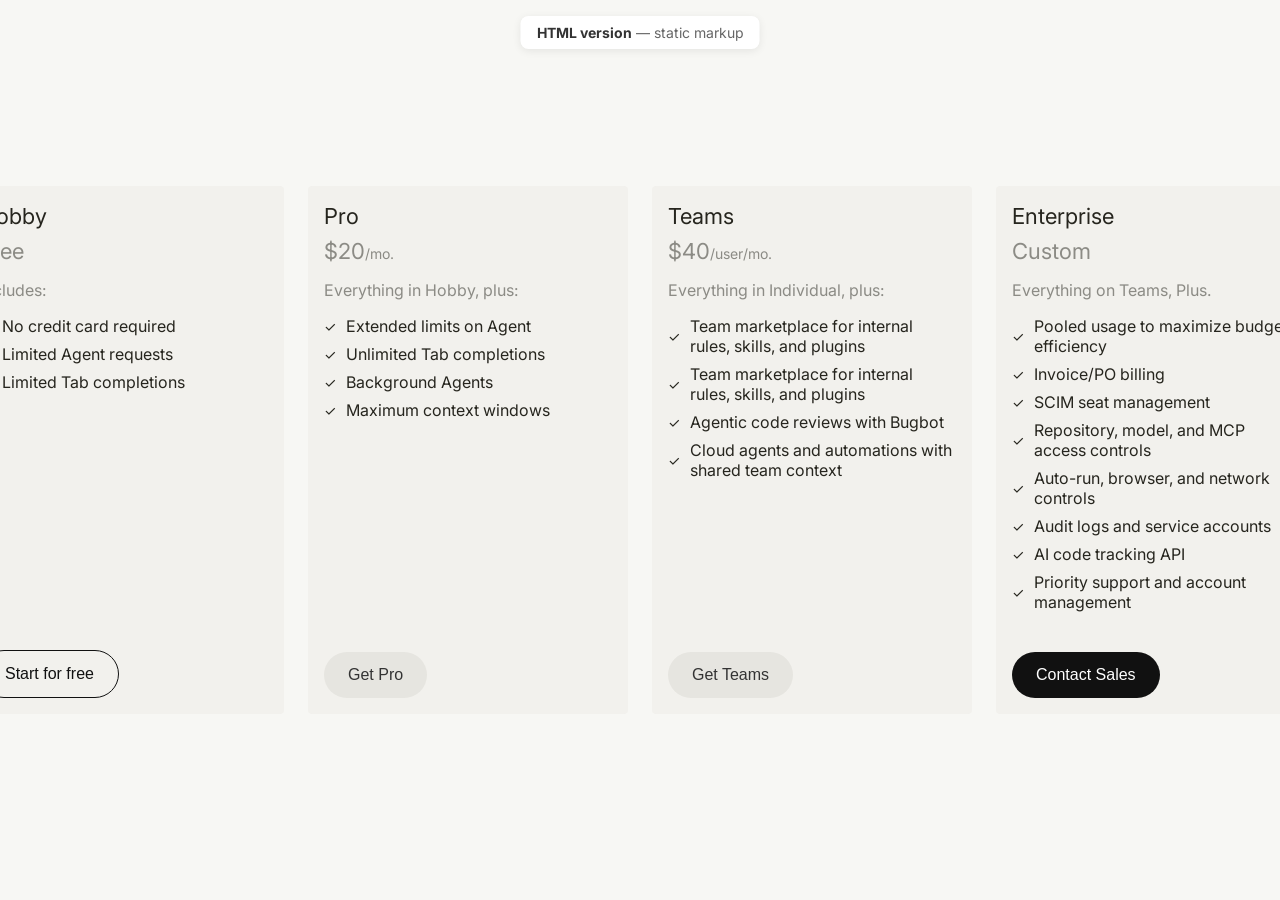
<file: index.html>
<!DOCTYPE html>
<html lang="en">
<head>
    <!-- Page setup -->
    <meta charset="UTF-8">
    <meta name="viewport" content="width=device-width, initial-scale=1.0">
    <title>Pricing Plans — HTML version</title>

    <!-- Fonts: Inter (400–700) — speeds up loading via preconnect -->
    <link rel="preconnect" href="https://fonts.googleapis.com">
    <link rel="preconnect" href="https://fonts.gstatic.com" crossorigin>
    <link href="https://fonts.googleapis.com/css2?family=Inter:wght@400;500;600;700&display=swap" rel="stylesheet">

    <!-- Styles: all visual design lives in styles.css -->
    <link rel="stylesheet" href="styles.css">
</head>
<body>

    <!-- Dev label — fixed badge at top; not part of the pricing UI -->
    <p class="page-label"><strong>HTML version</strong> — static markup</p>

    <!-- Pricing cards row — four plans side by side -->
    <div class="cards-container">

        <!-- Card 1: Hobby (free tier) -->
        <div class="card">
            <div class="card-top">
                <h3 class="card-title">Hobby</h3>
                <p class="card-price">
                    <span class="card-price-amount">Free</span>
                </p>
                <div class="card-content">
                    <p class="includes-text">Includes:</p>
                    <ul class="features-list">
                        <li>
                            <span class="checkmark">✓</span>
                            No credit card required
                        </li>
                        <li>
                            <span class="checkmark">✓</span>
                            Limited Agent requests
                        </li>
                        <li>
                            <span class="checkmark">✓</span>
                            Limited Tab completions
                        </li>
                    </ul>
                </div>
            </div>
            <!-- Tertiary button — outline style for custom / contact sales tier -->
            <button class="download-button tertiary">Start for free</button>
        </div>

        <!-- Card 2: Pro (paid individual tier) -->
        <div class="card">
            <div class="card-top">
                <h3 class="card-title">Pro</h3>
                <p class="card-price">
                    <span class="card-price-amount">$20</span>
                    <span class="card-price-period">/mo.</span>
                </p>
                <div class="card-content">
                    <p class="includes-text">Everything in Hobby, plus:</p>
                    <ul class="features-list">
                        <li>
                            <span class="checkmark">✓</span>
                            Extended limits on Agent
                        </li>
                        <li>
                            <span class="checkmark">✓</span>
                            Unlimited Tab completions
                        </li>
                        <li>
                            <span class="checkmark">✓</span>
                            Background Agents
                        </li>
                        <li>
                            <span class="checkmark">✓</span>
                            Maximum context windows
                        </li>
                    </ul>
                </div>
            </div>
            <!-- Secondary button — light fill, used on Pro -->
            <button class="download-button secondary">Get Pro</button>
        </div>

        <!-- Card 3: Teams (paid team tier) -->
        <div class="card">
            <div class="card-top">
                <h3 class="card-title">Teams</h3>
                <p class="card-price">
                    <span class="card-price-amount">$40</span>
                    <span class="card-price-period">/user/mo.</span>
                </p>
                <div class="card-content">
                    <p class="includes-text">Everything in Individual, plus:</p>
                    <ul class="features-list">
                        <li>
                            <span class="checkmark">✓</span>
                            Team marketplace for internal rules, skills, and plugins
                        </li>
                        <li>
                            <span class="checkmark">✓</span>
                            Team marketplace for internal rules, skills, and plugins
                        </li>
                        <li>
                            <span class="checkmark">✓</span>
                            Agentic code reviews with Bugbot
                        </li>
                        <li>
                            <span class="checkmark">✓</span>
                            Cloud agents and automations with shared team context
                        </li>
                    </ul>
                </div>
            </div>
            <!-- Secondary button — light fill, used on Teams -->
            <button class="download-button secondary">Get Teams</button>
        </div>

        <!-- Card 4: Enterprise (custom pricing tier) -->
        <div class="card">
            <div class="card-top">
                <h3 class="card-title">Enterprise</h3>
                <p class="card-price">
                    <span class="card-price-amount">Custom</span>
                </p>
                <div class="card-content">
                    <p class="includes-text">Everything on Teams, Plus.</p>
                    <ul class="features-list">
                        <li>
                            <span class="checkmark">✓</span>
                            Pooled usage to maximize budget efficiency
                        </li>
                        <li>
                            <span class="checkmark">✓</span>
                            Invoice/PO billing
                        </li>
                        <li>
                            <span class="checkmark">✓</span>
                            SCIM seat management
                        </li>
                        <li>
                            <span class="checkmark">✓</span>
                            Repository, model, and MCP access controls
                        </li>
                        <li>
                            <span class="checkmark">✓</span>
                            Auto-run, browser, and network controls
                        </li>
                        <li>
                            <span class="checkmark">✓</span>
                            Audit logs and service accounts
                        </li>
                        <li>
                            <span class="checkmark">✓</span>
                            AI code tracking API
                        </li>
                        <li>
                            <span class="checkmark">✓</span>
                            Priority support and account management
                        </li>
                    </ul>
                </div>
            </div>
            <!-- Primary button — dark fill, main call to action -->
            <button class="download-button primary">Contact Sales</button>
        </div>

    </div>
</body>
</html>
</file>
<file: styles.css>
/* ==========================================================================
   Pricing Plans — styles.css
   Maps to index.html. Class names match HTML for easy cross-reference.
   ========================================================================== */


/* --------------------------------------------------------------------------
   Reset — removes browser defaults for consistent spacing
   -------------------------------------------------------------------------- */
* {
    margin: 0;
    padding: 0;
    box-sizing: border-box;
}


/* --------------------------------------------------------------------------
   Page — full-viewport canvas, centered content
   Background: #f7f7f4 (warm off-white)
   -------------------------------------------------------------------------- */
body {
    font-family: 'Inter', -apple-system, BlinkMacSystemFont, 'Segoe UI', Roboto, sans-serif;
    background-color: #f7f7f4;
    display: flex;
    justify-content: center;
    align-items: center;
    min-height: 100vh;
    padding: 20px;
}


/* --------------------------------------------------------------------------
   Cards container — horizontal row of pricing cards
   Gap between cards: 24px
   -------------------------------------------------------------------------- */
.cards-container {
    display: flex;
    flex-direction: row;
    gap: 24px;
    flex-wrap: nowrap;
    justify-content: center;
    align-items: stretch;
}


/* --------------------------------------------------------------------------
   Card — single pricing plan panel
   Size: 320px wide, min 380px tall
   Fill: #f2f1ed | Corner radius: 4px | Padding: 16px
   -------------------------------------------------------------------------- */
.card {
    display: flex;
    flex-direction: column;
    min-height: 380px;
    background-color: #f2f1ed;
    border-radius: 4px;
    padding: 16px;
    width: 320px;
    flex-shrink: 0;
}

/* Card top — groups title, price, and feature list above the button */
.card-top {
    display: flex;
    flex-direction: column;
}


/* --------------------------------------------------------------------------
   Typography — plan title
   22px / 28px line-height | Weight 400 | Color #26251e
   -------------------------------------------------------------------------- */
.card-title {
    font-size: 22px;
    line-height: 28px;
    font-weight: 400;
    color: #26251e;
    margin-bottom: 8px;
}


/* --------------------------------------------------------------------------
   Typography — price row (amount + billing period)
   Base color: rgba(38, 37, 30, 0.5) — 50% opacity dark
   -------------------------------------------------------------------------- */
.card-price {
    font-size: 20px;
    color: rgba(38, 37, 30, 0.5);
    display: inline-flex;
    align-items: baseline;
}

.card-price-amount {
    font-size: 22px;
    font-weight: 400;
    color: rgba(38, 37, 30, 0.5);
}

.card-price-period {
    font-size: 14px;
    color: rgba(38, 37, 30, 0.5);
}


/* --------------------------------------------------------------------------
   Card content — feature list block
   Bottom margin creates space above the button
   -------------------------------------------------------------------------- */
.card-content {
    margin-bottom: 32px;
}

/* "Includes:" / "Everything in…" subheading */
.includes-text {
    font-size: 16px;
    color: rgba(38, 37, 30, 0.5);
    margin: 16px 0px;
}


/* --------------------------------------------------------------------------
   Feature list — bullet points with checkmarks
   -------------------------------------------------------------------------- */
.features-list {
    list-style: none;
    padding: 0;
}

.features-list li {
    display: flex;
    align-items: center;
    margin-bottom: 8px;
    font-size: 16px;
    color: #26251e;
}

.checkmark {
    color: #26251e;
    font-size: 14px;
    margin-right: 10px;
    font-weight: 400;
}


/* --------------------------------------------------------------------------
   Buttons — pill-shaped CTAs at the bottom of each card
   Base: 999px radius (full pill) | Padding 14×24 | 16px medium weight
   margin-top: auto pins button to card bottom

   Variant usage (index.html & jsx-version.html):
   Hobby — tertiary (Download) | Pro & Teams — secondary | Enterprise — primary (Contact Sales)
   -------------------------------------------------------------------------- */
.download-button {
    margin-top: auto;
    width: fit-content;
    background-color: #e6e5e0;
    border: none;
    border-radius: 999px;
    padding: 14px 24px;
    font-size: 16px;
    font-weight: 500;
    color: #333;
    cursor: pointer;
    transition: background-color 0.2s ease;
}

.download-button:hover {
    background-color: #D8D6CE;
}

.download-button:active {
    background-color: #D8D6CE;
}

/* Primary — dark fill (#111), white text. Enterprise (Contact Sales) */
.download-button.primary {
    background-color: #111;
    color: #fff;
}

.download-button.primary:hover {
    background-color: #333;
}

.download-button.primary:active {
    background-color: #333;
}

/* Secondary — light fill (#e6e5e0). Pro (Get Pro) & Teams (Get Teams) */
.download-button.secondary {
    background-color: #e6e5e0;
    color: #333;
}

.download-button.secondary:hover {
    background-color: #D8D6CE;
}

.download-button.secondary:active {
    background-color: #D8D6CE;
}

/* Tertiary — outline only (transparent fill, #111 border). Hobby (Start Free) */
.download-button.tertiary {
    background-color: transparent;
    color: #111;
    border: 1px solid #111;
}

.download-button.tertiary:hover {
    background-color: #D8D6CE;
}

.download-button.tertiary:active {
    background-color: #D8D6CE;
}


/* --------------------------------------------------------------------------
   Page label — dev badge (see .page-label in index.html)
   Fixed to top center; white chip with subtle shadow
   -------------------------------------------------------------------------- */
.page-label {
    position: fixed;
    top: 16px;
    left: 50%;
    transform: translateX(-50%);
    font-size: 14px;
    color: #666;
    background: #fff;
    padding: 8px 16px;
    border-radius: 8px;
    box-shadow: 0 2px 8px rgba(0,0,0,0.08);
}

.page-label strong {
    color: #333;
}
</file>
